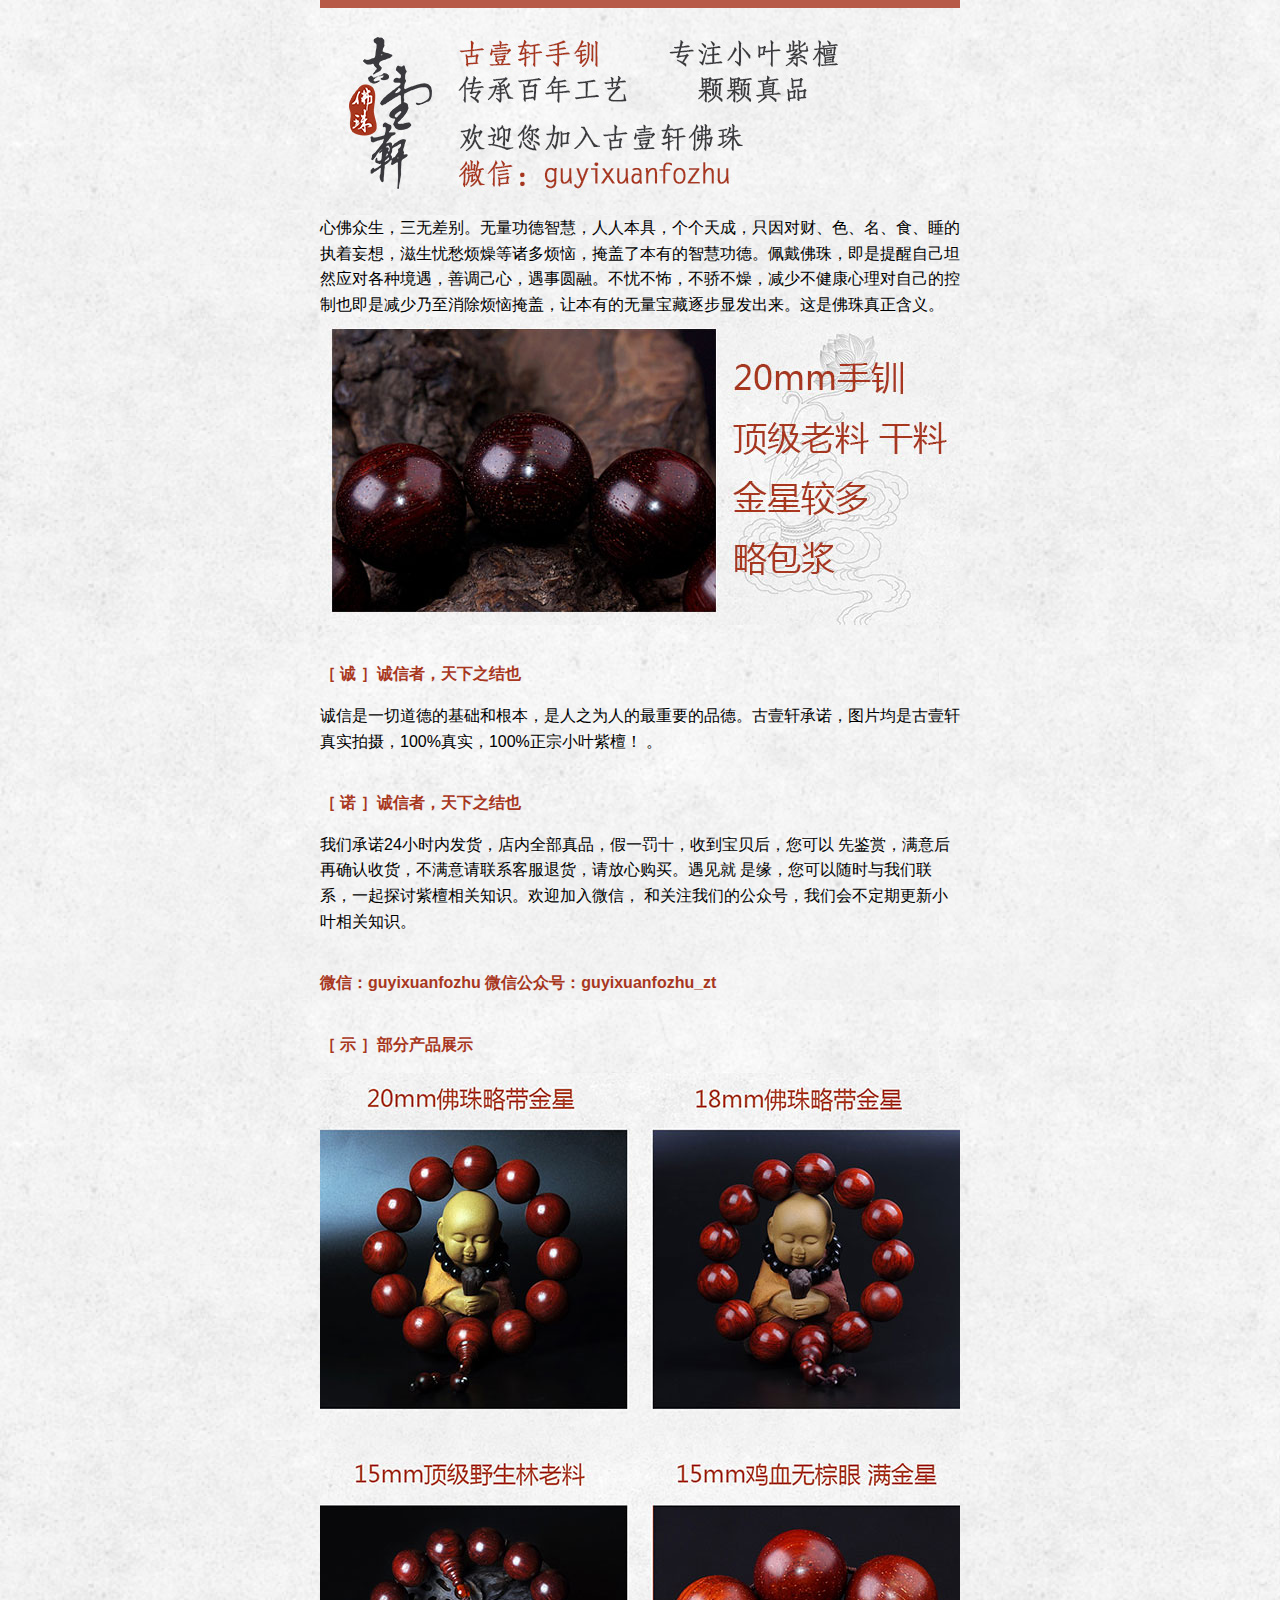
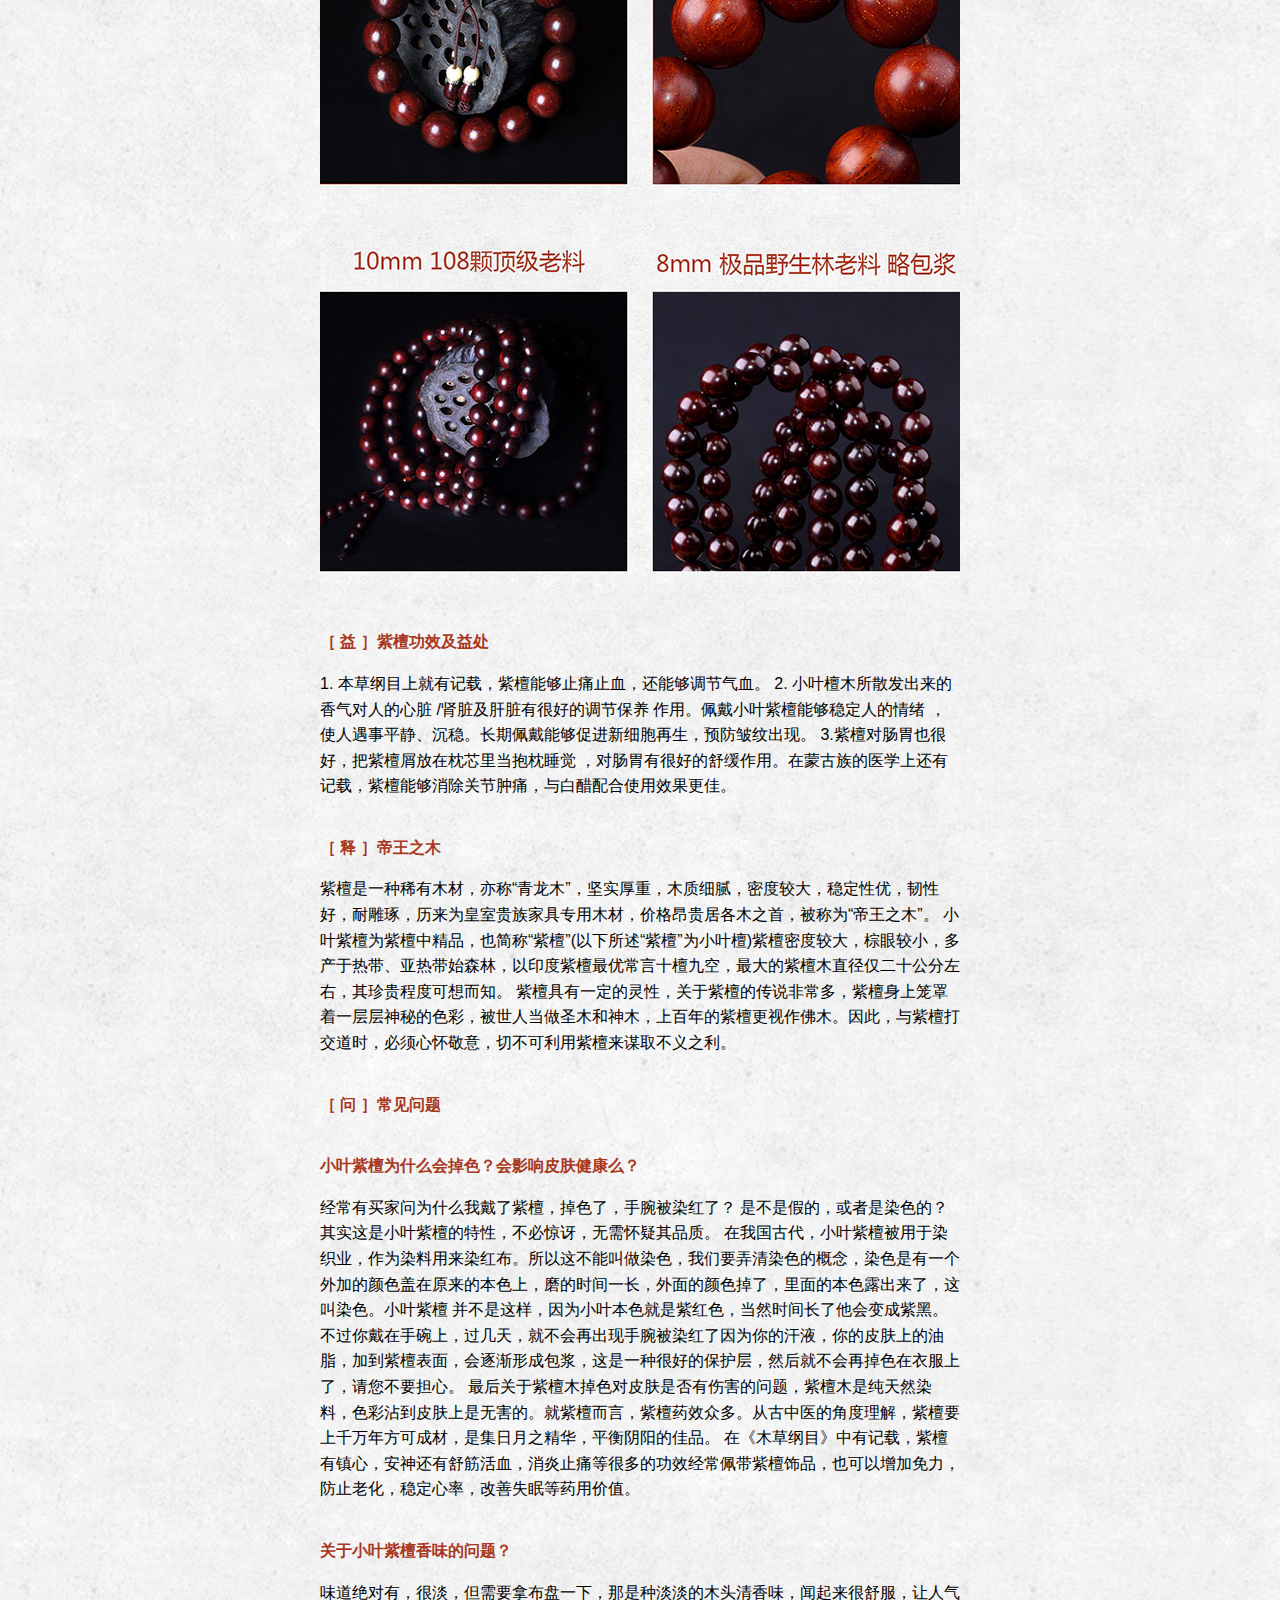
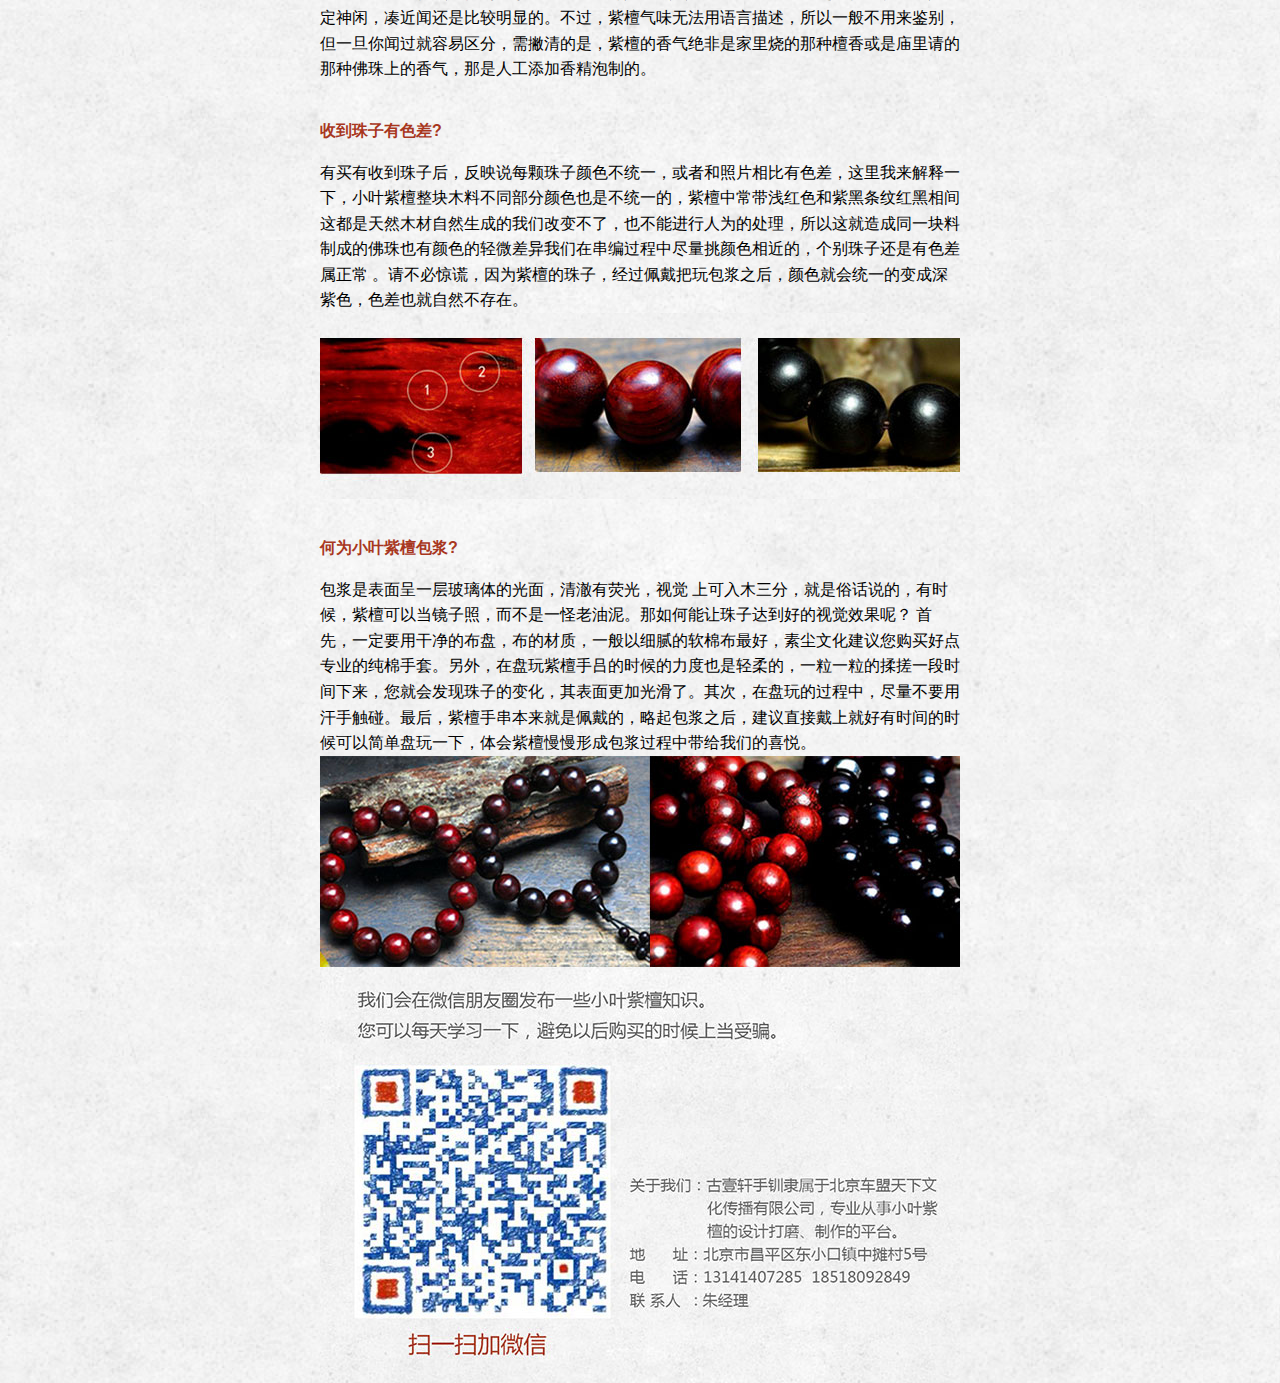
<file: index.html>
<!DOCTYPE html PUBLIC "-//W3C//DTD XHTML 1.0 Transitional//EN" "http://www.w3.org/TR/xhtml1/DTD/xhtml1-transitional.dtd">
<html xmlns="http://www.w3.org/1999/xhtml">
<head>
<meta name="viewport" content="width=device-width, initial-scale=1.0, minimum-scale=0.5, maximum-scale=2.0, user-scalable=yes" /> 
<meta http-equiv="Content-Type" content="text/html; charset=utf-8" />
<title>古壹轩</title>
<link href="css/cuicui.css" rel="stylesheet" type="text/css" />
</head>

<body>
<div class="maxWidth " > <img src="images/01.jpg" /> 
<div class="flex2 ">
           心佛众生，三无差别。无量功德智慧，人人本具，个个天成，只因对财、色、名、食、睡的执着妄想，滋生忧愁烦燥等诸多烦恼，掩盖了本有的智慧功德。佩戴佛珠，即是提醒自己坦然应对各种境遇，善调己心，遇事圆融。不忧不怖，不骄不燥，减少不健康心理对自己的控制也即是减少乃至消除烦恼掩盖，让本有的无量宝藏逐步显发出来。这是佛珠真正含义。
       </div>

<img src="images/03.jpg" /> 
<div class="flex2 "> <p class="flex3 ">［ 诚 ］诚信者，天下之结也</p>
           <a class="flex2 ">  诚信是一切道德的基础和根本，是人之为人的最重要的品德。古壹轩承诺，图片均是古壹轩真实拍摄，100%真实，100%正宗小叶紫檀！
。
</a>
         
       </div>

<div class="flex2 "> <p class="flex3 ">［ 诺 ］诚信者，天下之结也</p>
           <a class="flex2 ">   我们承诺24小时内发货，店内全部真品，假一罚十，收到宝贝后，您可以
先鉴赏，满意后再确认收货，不满意请联系客服退货，请放心购买。遇见就
是缘，您可以随时与我们联系，一起探讨紫檀相关知识。欢迎加入微信，
和关注我们的公众号，我们会不定期更新小叶相关知识。</a>
<p class="flex3 ">微信：guyixuanfozhu  微信公众号：guyixuanfozhu_zt</p>
  </div>
<div class="flex2 ">
 <p class="flex3 ">［ 示 ］部分产品展示</p><img src="images/06-1.jpg" /><img src="images/07.jpg" /><img src="images/08.jpg" />
  </div>

<div class="flex2 "> <p class="flex3 ">［ 益 ］紫檀功效及益处</p>
           <a class="flex2 ">    1. 本草纲目上就有记载，紫檀能够止痛止血，还能够调节气血。
2. 小叶檀木所散发出来的香气对人的心脏 /肾脏及肝脏有很好的调节保养         作用。佩戴小叶紫檀能够稳定人的情绪 ，使人遇事平静、沉稳。长期佩戴能够促进新细胞再生，预防皱纹出现。
3.紫檀对肠胃也很好，把紫檀屑放在枕芯里当抱枕睡觉 ，对肠胃有很好的舒缓作用。在蒙古族的医学上还有记载，紫檀能够消除关节肿痛，与白醋配合使用效果更佳。</a>
  </div>

<div class="flex2 "><p class="flex3 ">［ 释 ］帝王之木</p>
           <a class="flex2 "> 紫檀是一种稀有木材，亦称“青龙木”，坚实厚重，木质细腻，密度较大，稳定性优，韧性好，耐雕琢，历来为皇室贵族家具专用木材，价格昂贵居各木之首，被称为“帝王之木”。
      小叶紫檀为紫檀中精品，也简称“紫檀”(以下所述“紫檀”为小叶檀)紫檀密度较大，棕眼较小，多产于热带、亚热带始森林，以印度紫檀最优常言十檀九空，最大的紫檀木直径仅二十公分左右，其珍贵程度可想而知。
       紫檀具有一定的灵性，关于紫檀的传说非常多，紫檀身上笼罩着一层层神秘的色彩，被世人当做圣木和神木，上百年的紫檀更视作佛木。因此，与紫檀打交道时，必须心怀敬意，切不可利用紫檀来谋取不义之利。</a>


           
  </div>
 
  <div class="flex2" ><p class="flex3 ">［ 问 ］常见问题</p>
       
    <p class="flex3 ">小叶紫檀为什么会掉色？会影响皮肤健康么？</p>
           <a class="flex2 "> 经常有买家问为什么我戴了紫檀，掉色了，手腕被染红了？ 是不是假的，或者是染色的？其实这是小叶紫檀的特性，不必惊讶，无需怀疑其品质。
      在我国古代，小叶紫檀被用于染织业，作为染料用来染红布。所以这不能叫做染色，我们要弄清染色的概念，染色是有一个外加的颜色盖在原来的本色上，磨的时间一长，外面的颜色掉了，里面的本色露出来了，这叫染色。小叶紫檀 并不是这样，因为小叶本色就是紫红色，当然时间长了他会变成紫黑。不过你戴在手碗上，过几天，就不会再出现手腕被染红了因为你的汗液，你的皮肤上的油脂，加到紫檀表面，会逐渐形成包浆，这是一种很好的保护层，然后就不会再掉色在衣服上了，请您不要担心。
      最后关于紫檀木掉色对皮肤是否有伤害的问题，紫檀木是纯天然染料，色彩沾到皮肤上是无害的。就紫檀而言，紫檀药效众多。从古中医的角度理解，紫檀要上千万年方可成材，是集日月之精华，平衡阴阳的佳品。
      在《木草纲目》中有记载，紫檀有镇心，安神还有舒筋活血，消炎止痛等很多的功效经常佩带紫檀饰品，也可以增加免力，防止老化，稳定心率，改善失眠等药用价值。

</a>
    <p class="flex3 ">关于小叶紫檀香味的问题？</p>
    <a class="flex2 ">  味道绝对有，很淡，但需要拿布盘一下，那是种淡淡的木头清香味，闻起来很舒服，让人气定神闲，凑近闻还是比较明显的。不过，紫檀气味无法用语言描述，所以一般不用来鉴别，但一旦你闻过就容易区分，需撇清的是，紫檀的香气绝非是家里烧的那种檀香或是庙里请的那种佛珠上的香气，那是人工添加香精泡制的。
</a>

    <p class="flex3 ">收到珠子有色差?</p>
    <a class="flex2 "> 有买有收到珠子后，反映说每颗珠子颜色不统一，或者和照片相比有色差，这里我来解释一下，小叶紫檀整块木料不同部分颜色也是不统一的，紫檀中常带浅红色和紫黑条纹红黑相间这都是天然木材自然生成的我们改变不了，也不能进行人为的处理，所以这就造成同一块料制成的佛珠也有颜色的轻微差异我们在串编过程中尽量挑颜色相近的，个别珠子还是有色差属正常 。请不必惊谎，因为紫檀的珠子，经过佩戴把玩包浆之后，颜色就会统一的变成深紫色，色差也就自然不存在。
</a>
<img src="images/16.jpg" />
 <p class="flex3 ">何为小叶紫檀包浆?</p>
    <a class="flex2 "> 包浆是表面呈一层玻璃体的光面，清澈有荧光，视觉 上可入木三分，就是俗话说的，有时候，紫檀可以当镜子照，而不是一怪老油泥。那如何能让珠子达到好的视觉效果呢？
首先，一定要用干净的布盘，布的材质，一般以细腻的软棉布最好，素尘文化建议您购买好点专业的纯棉手套。另外，在盘玩紫檀手吕的时候的力度也是轻柔的，一粒一粒的揉搓一段时间下来，您就会发现珠子的变化，其表面更加光滑了。其次，在盘玩的过程中，尽量不要用汗手触碰。最后，紫檀手串本来就是佩戴的，略起包浆之后，建议直接戴上就好有时间的时候可以简单盘玩一下，体会紫檀慢慢形成包浆过程中带给我们的喜悦。     
</a>
<img src="images/17.jpg" />




</div>
<img src="images/22.jpg" /></div>
</body>
</html>
</file>
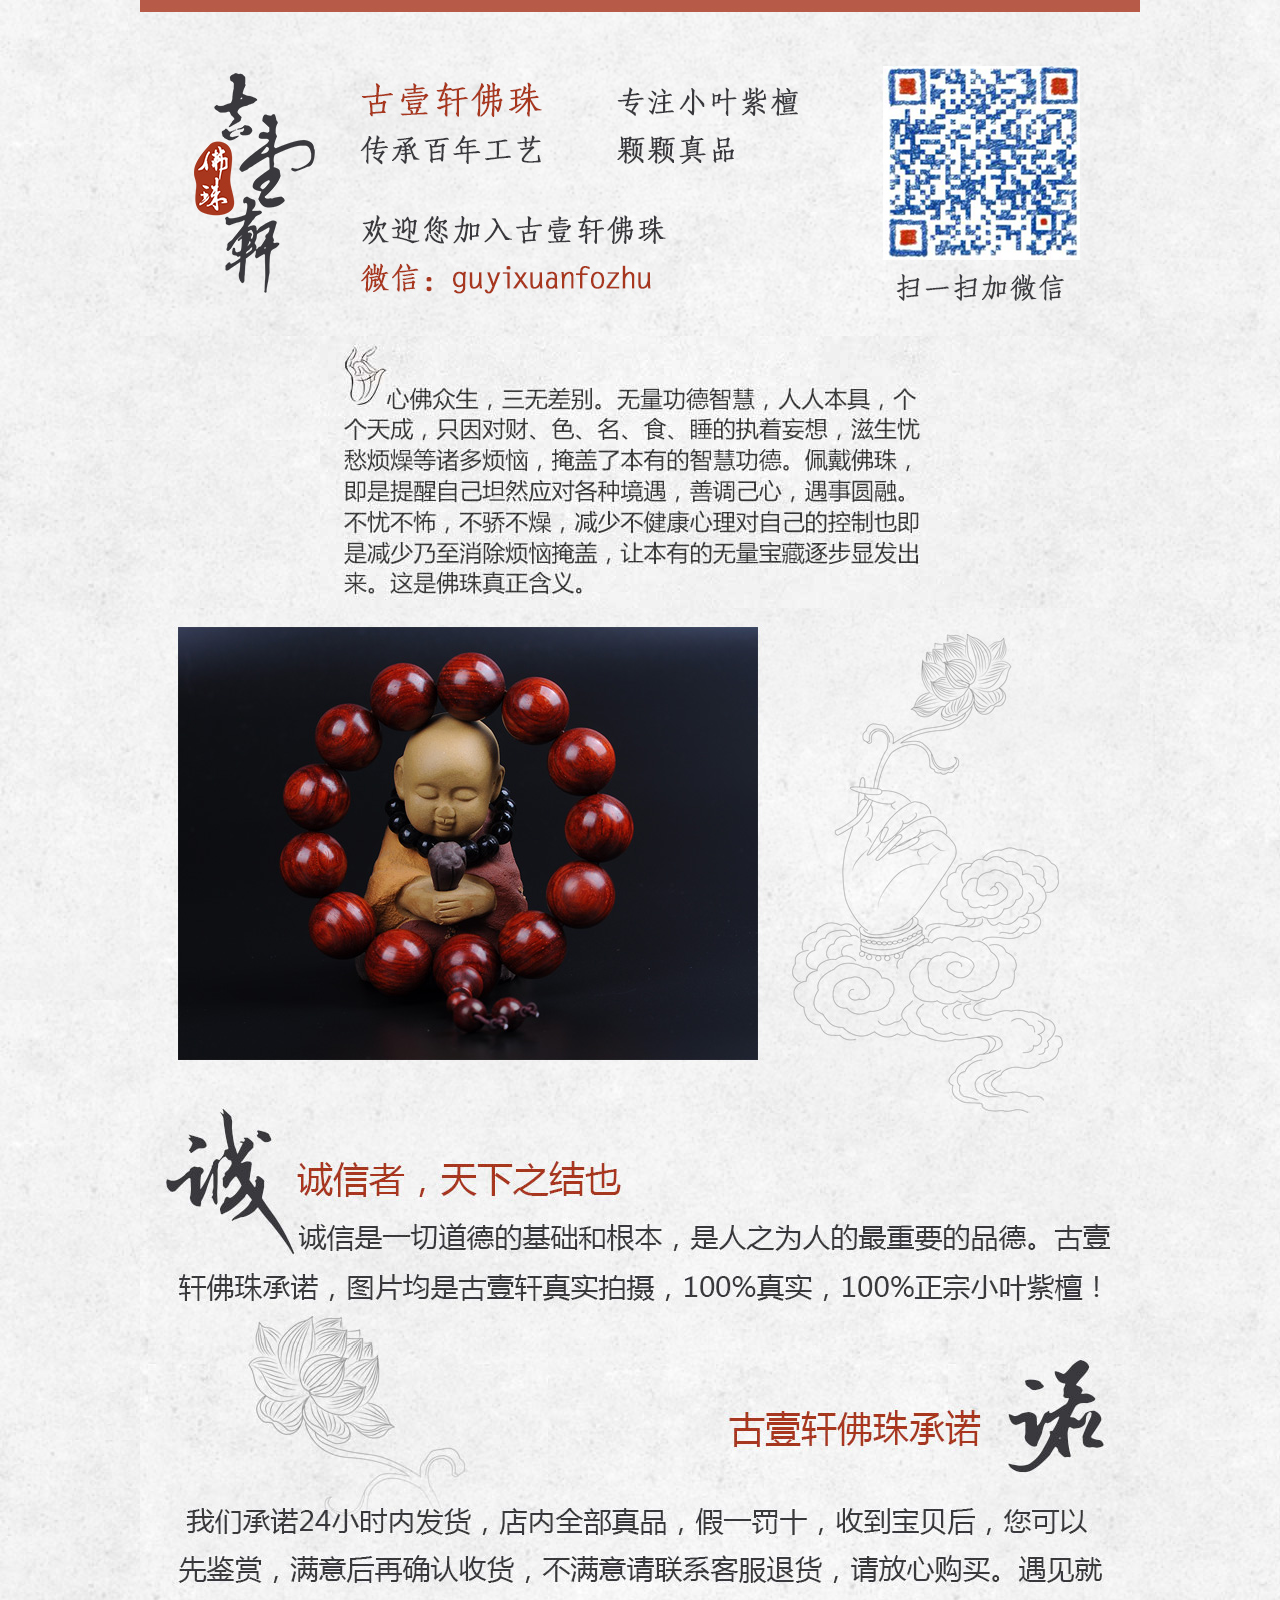
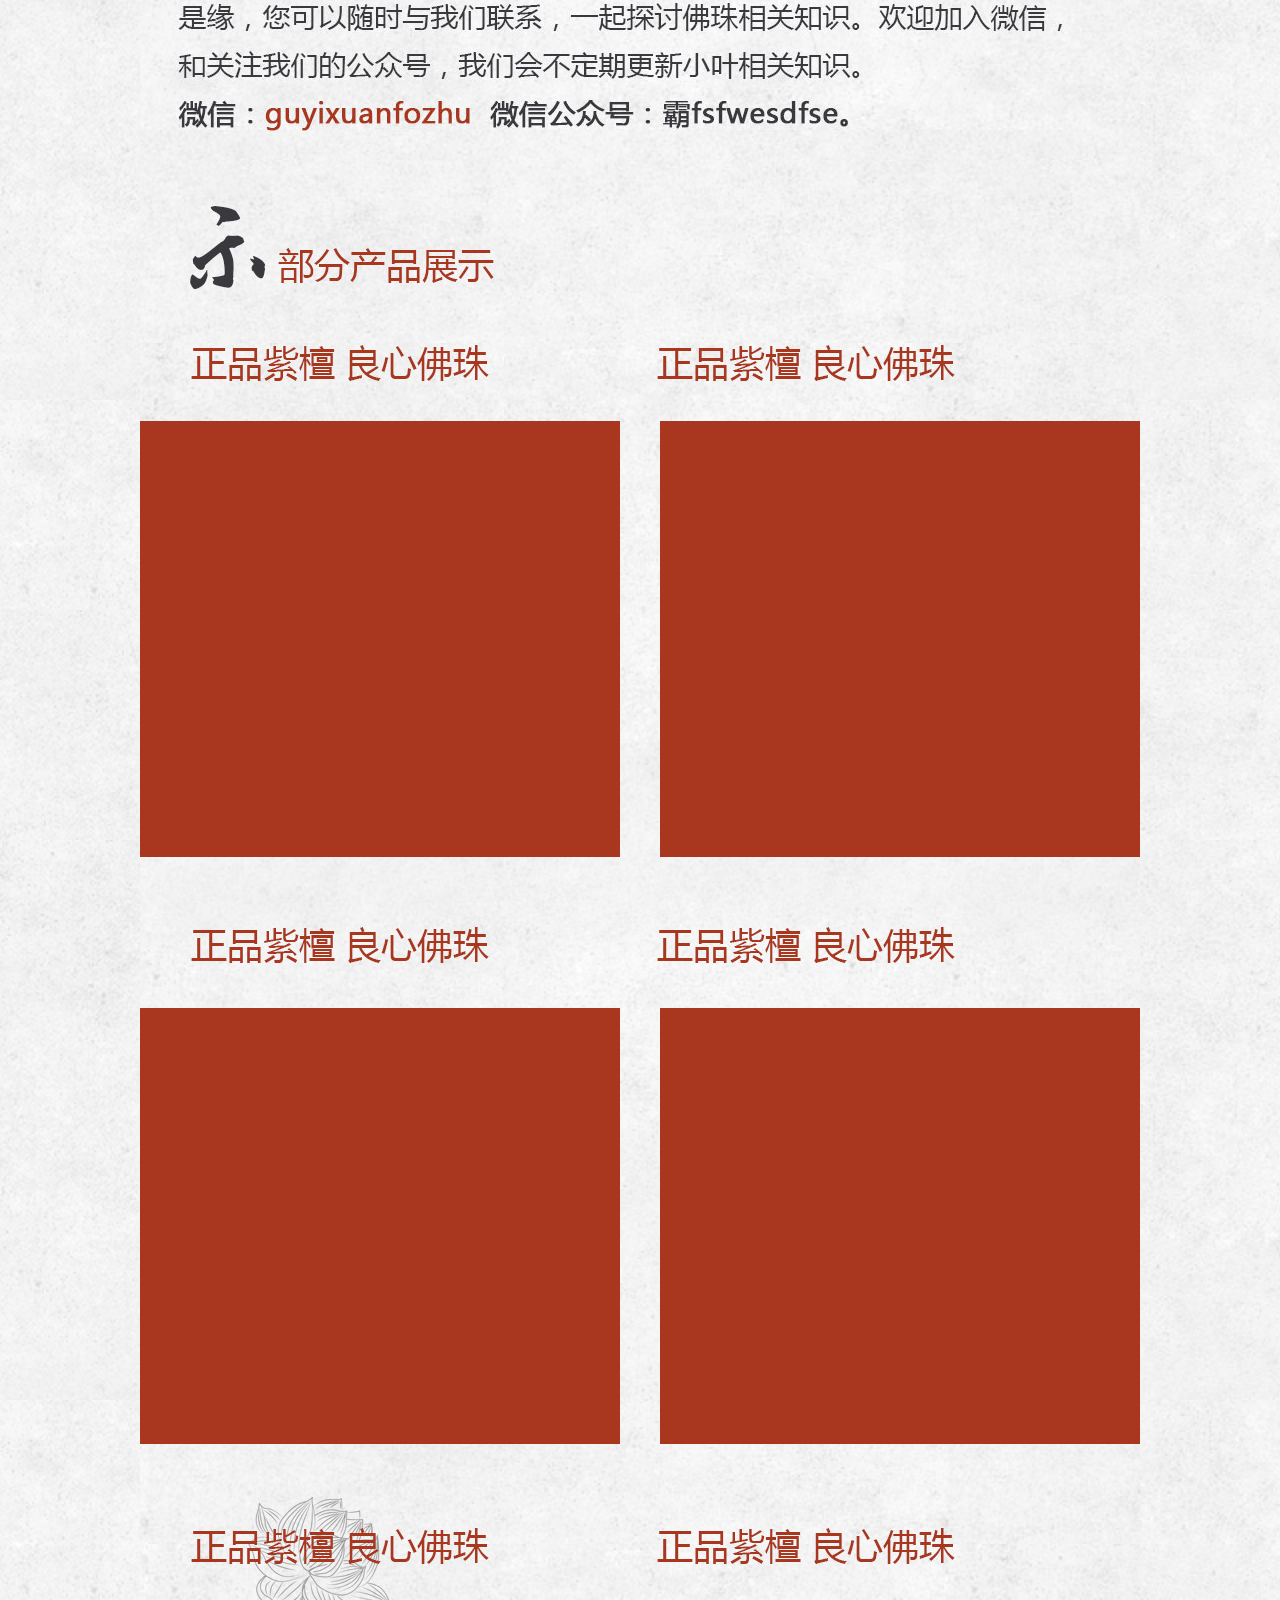
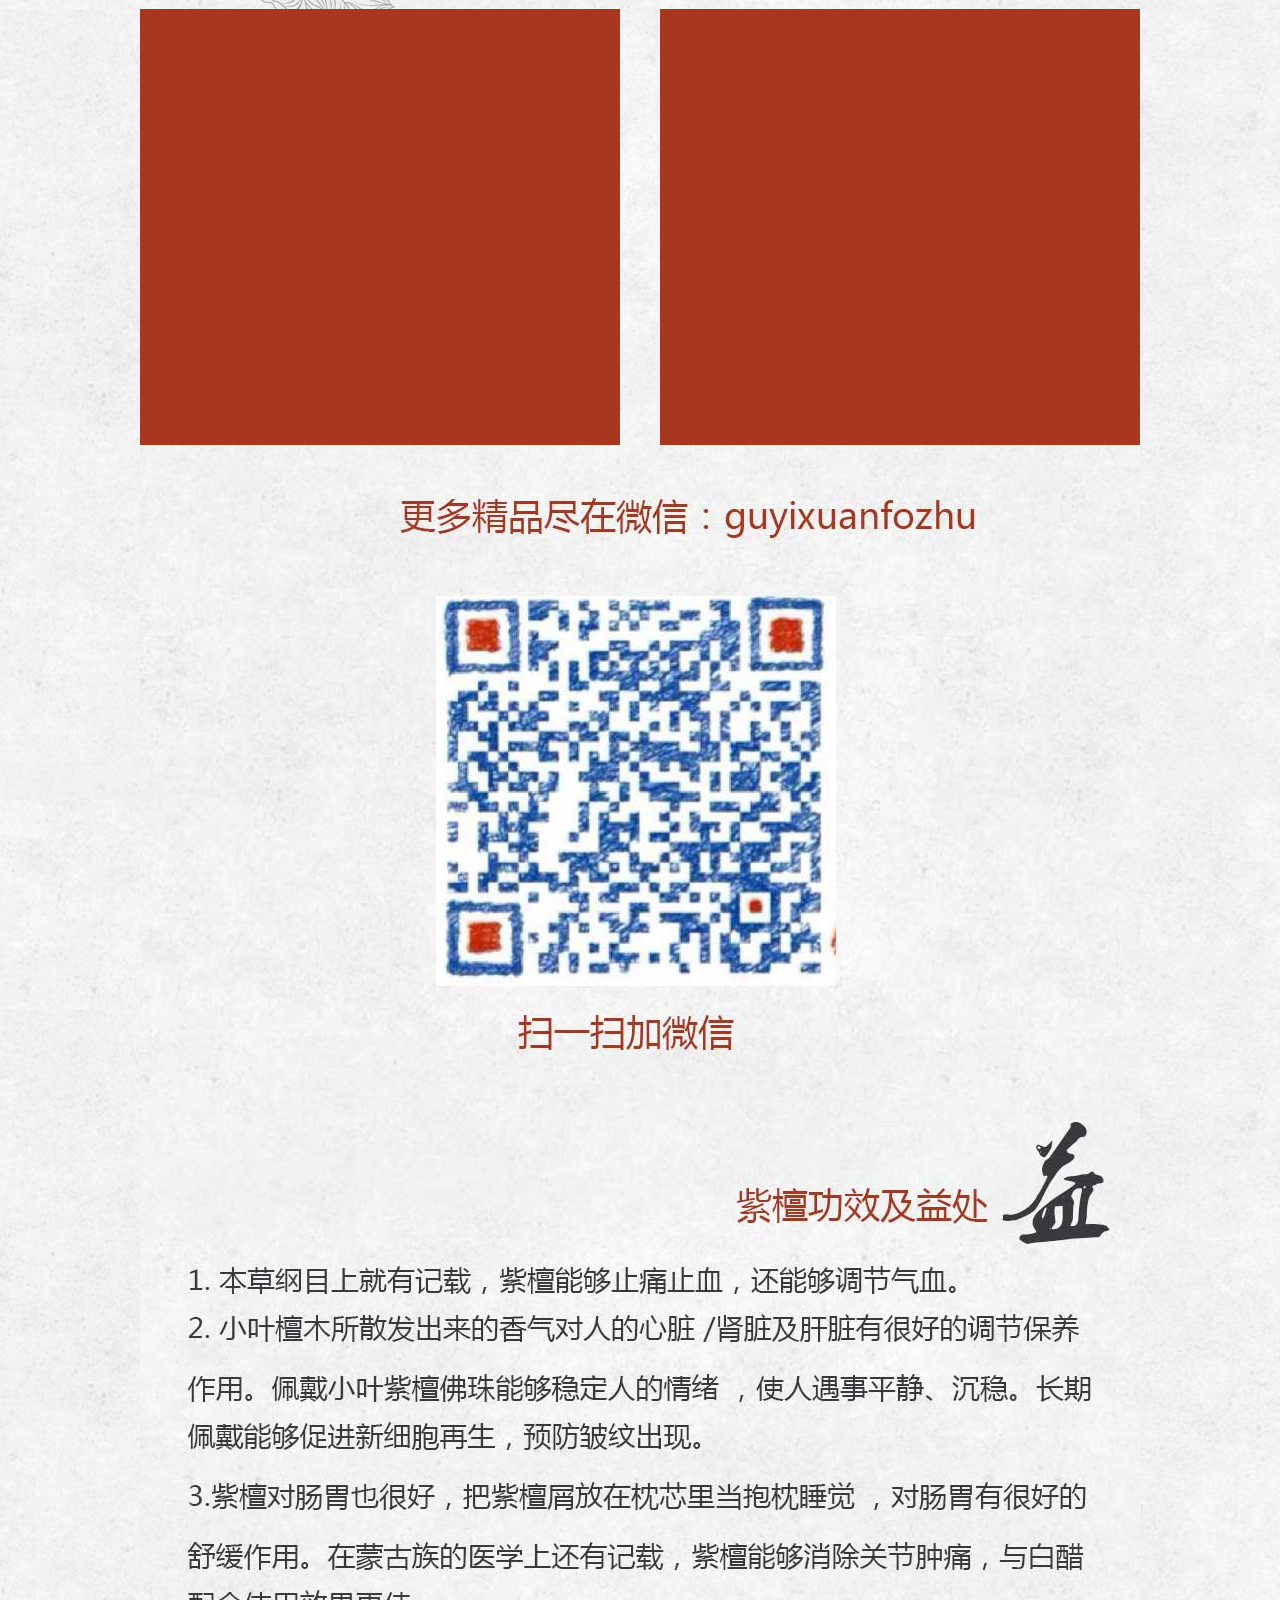
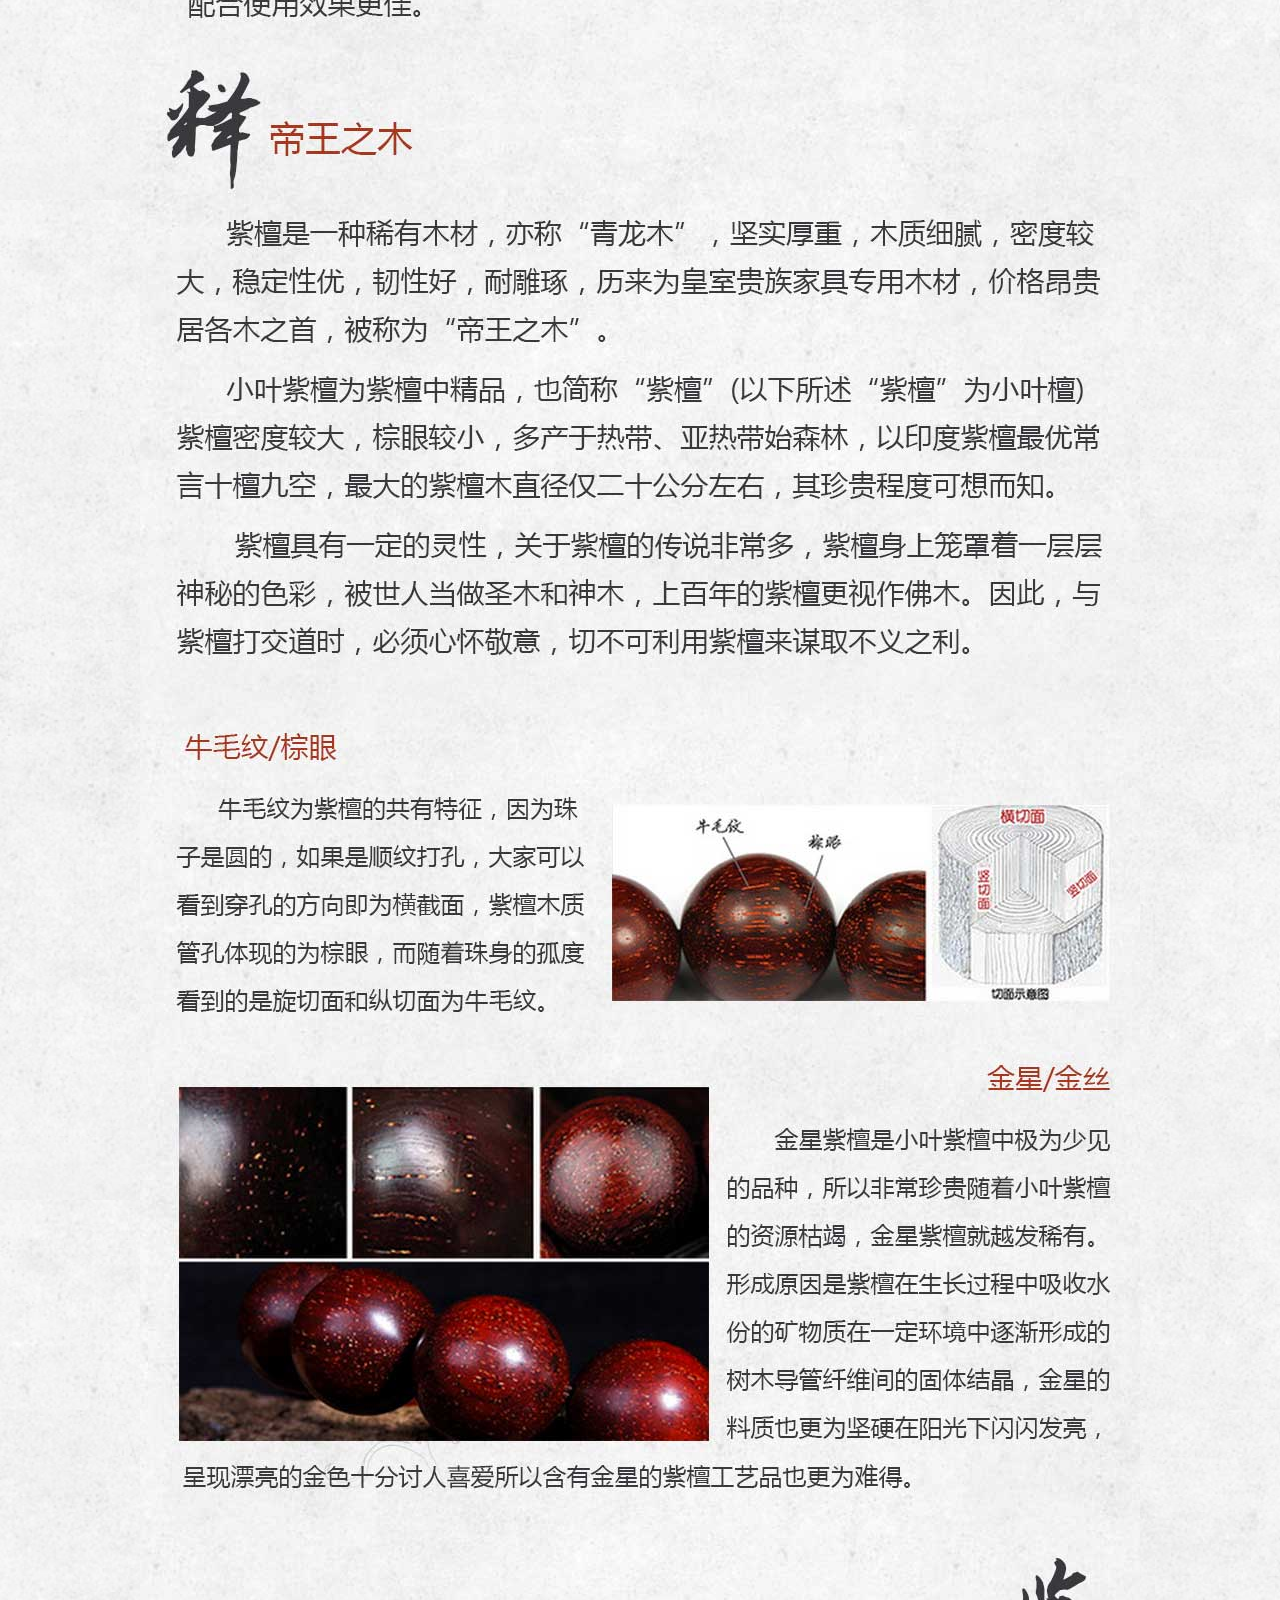
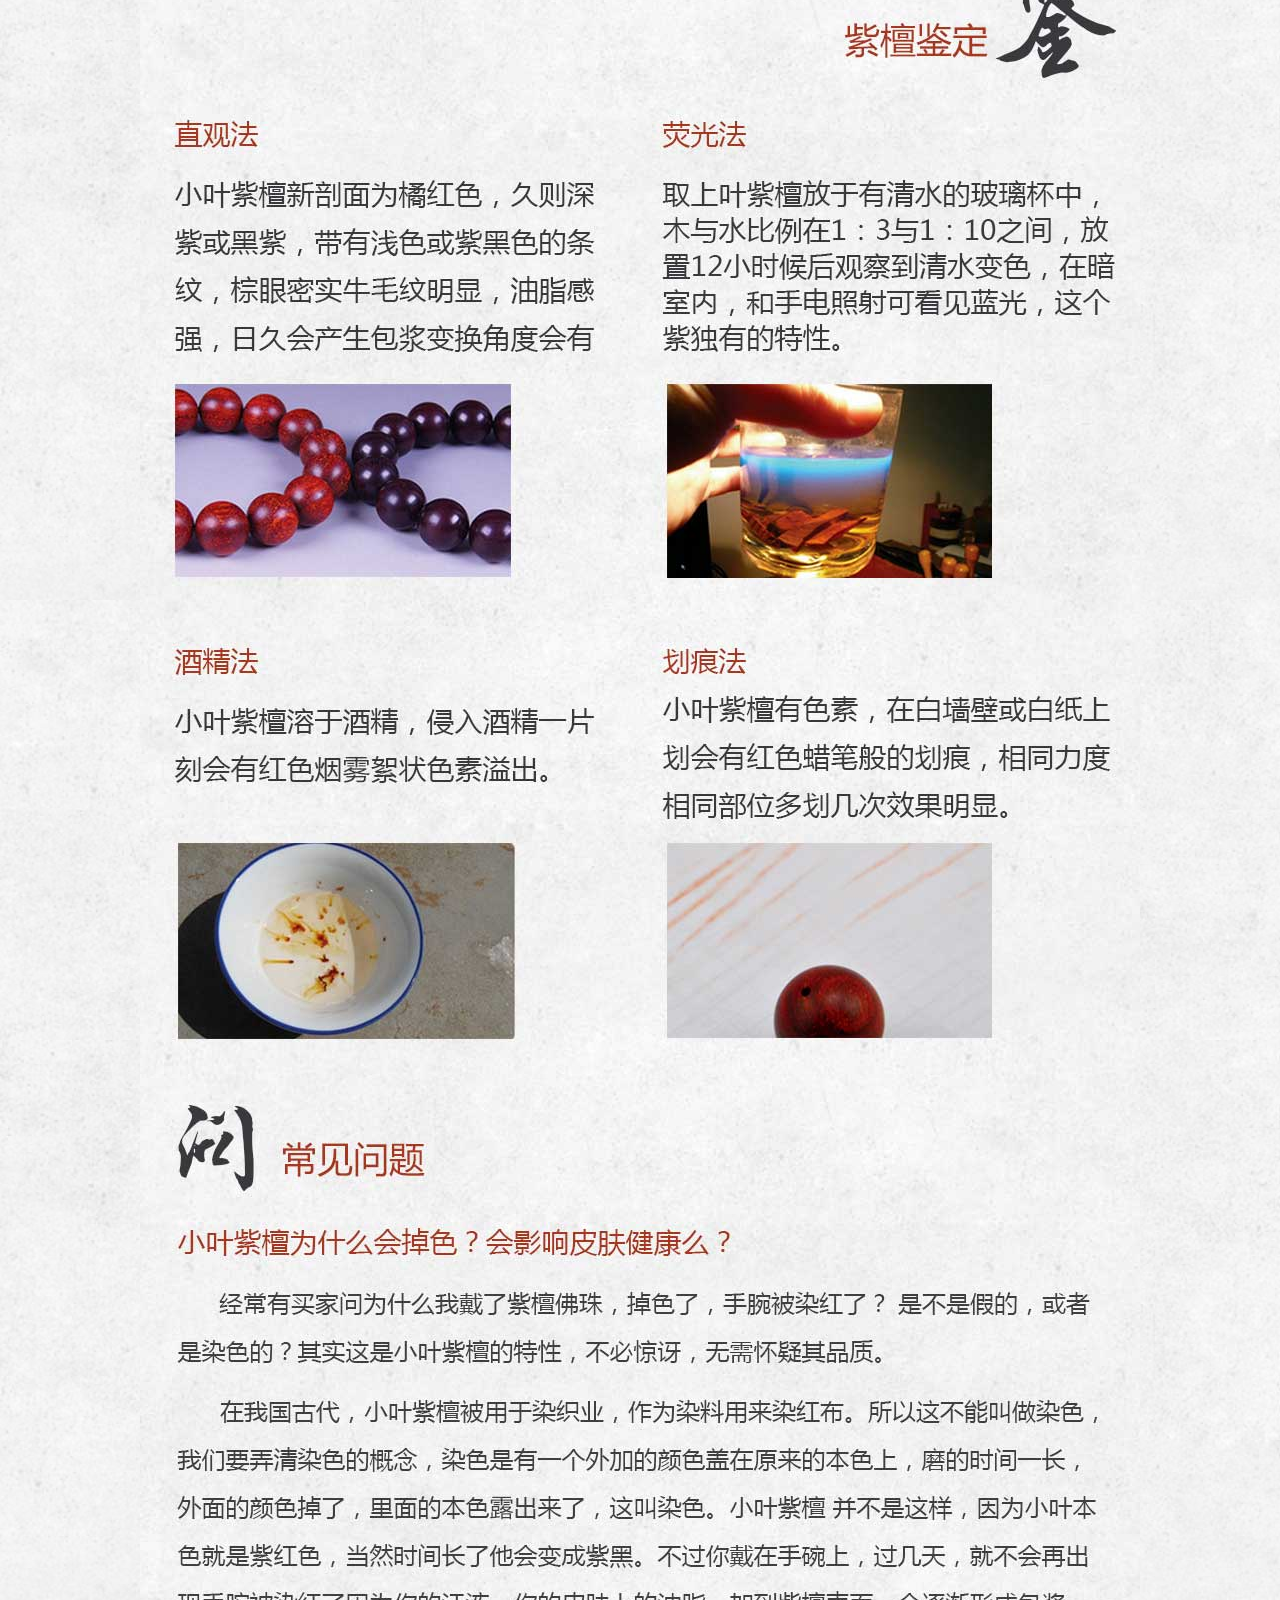
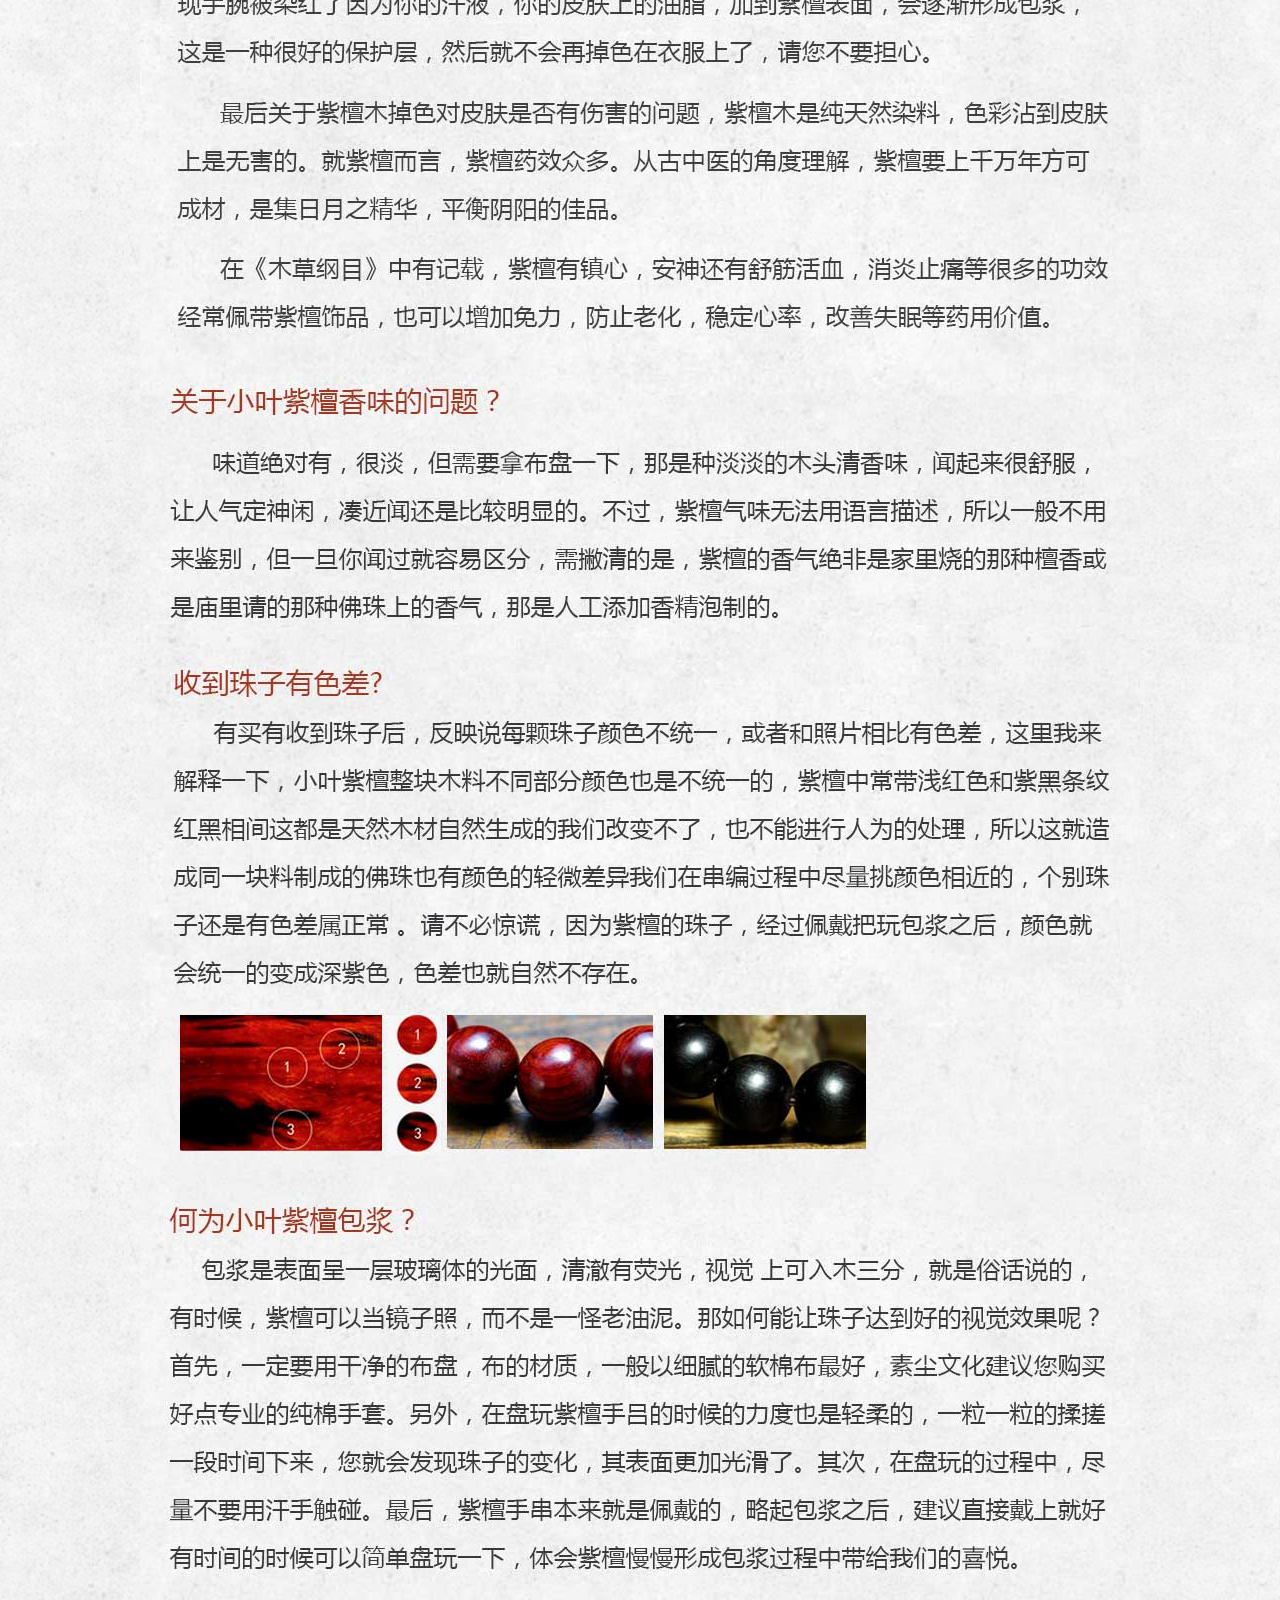
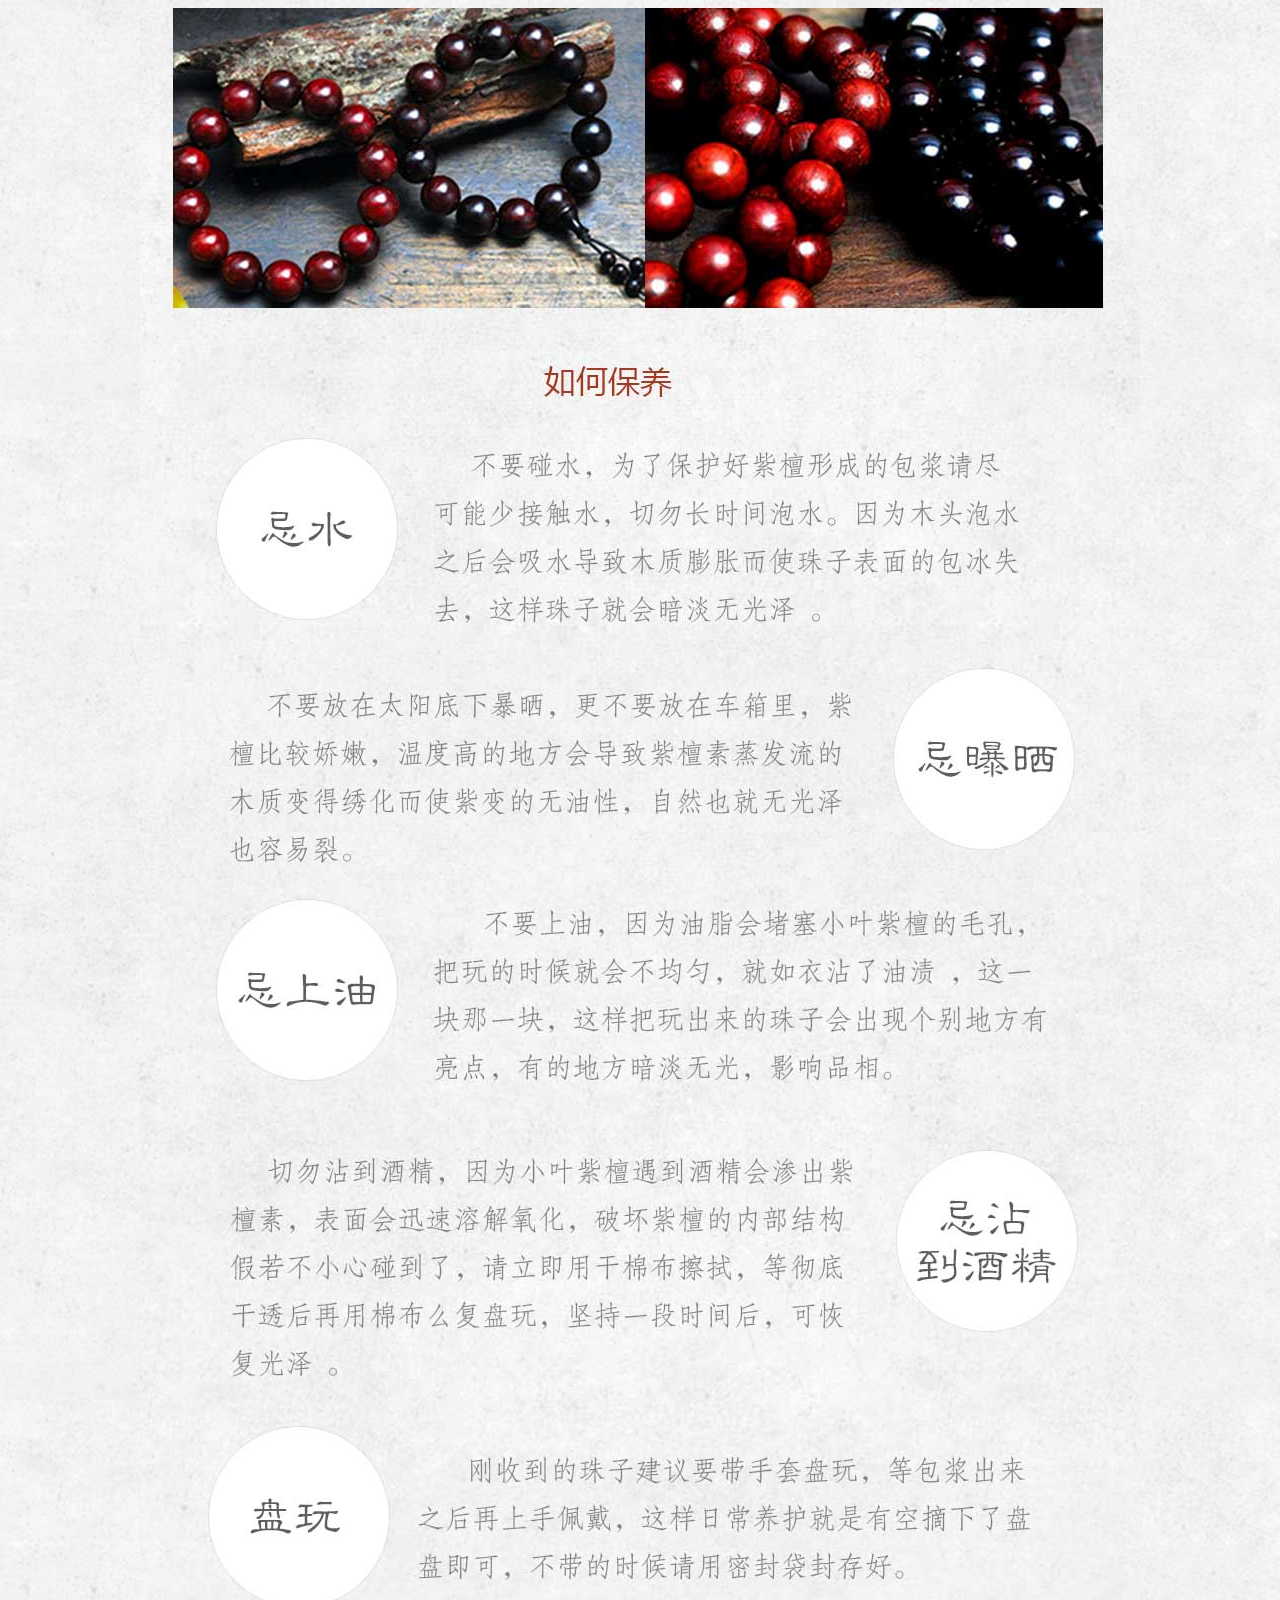
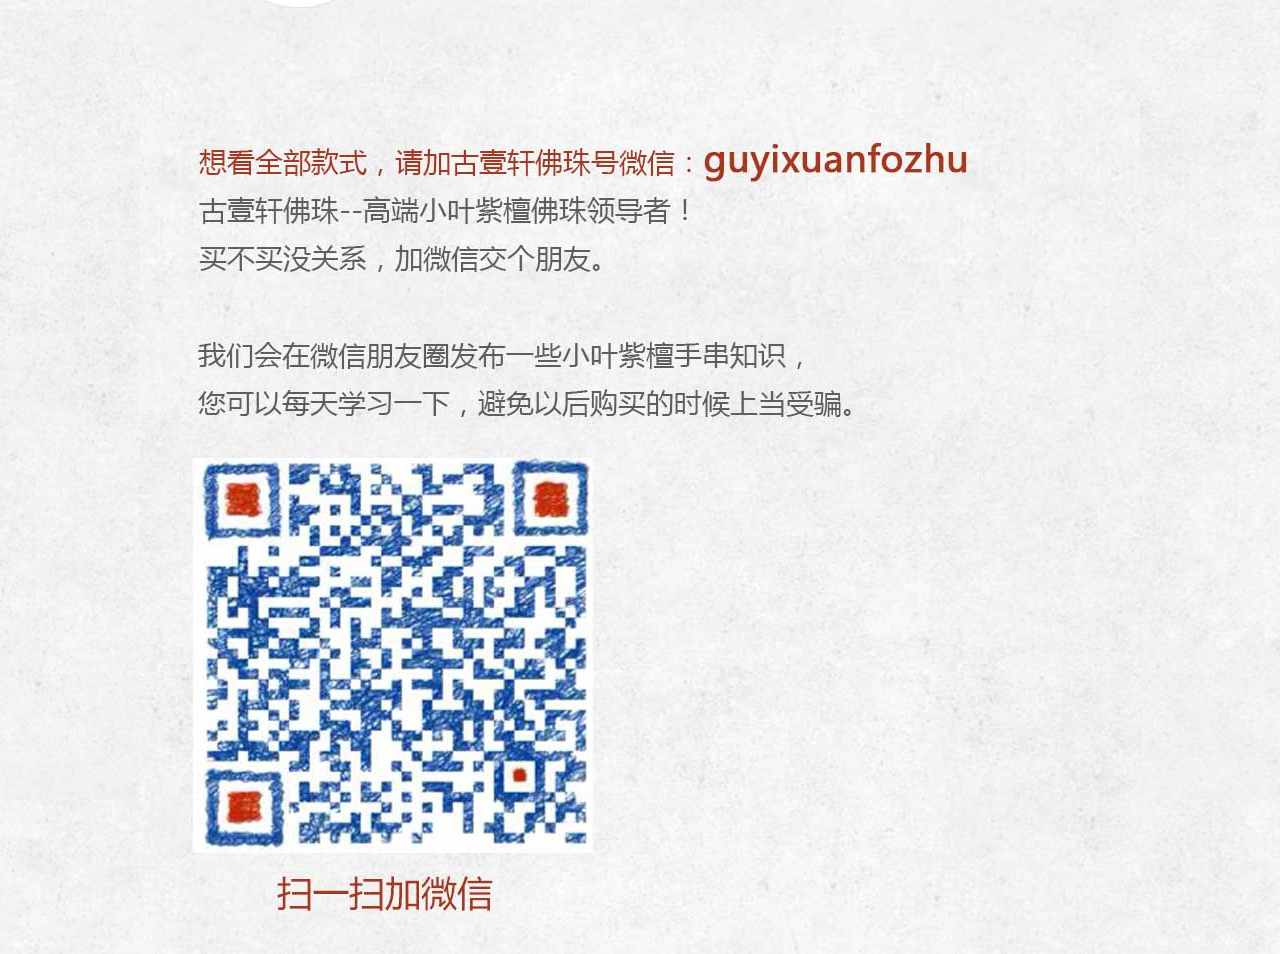
<file: DFS/index.html>
<!DOCTYPE html PUBLIC "-//W3C//DTD XHTML 1.0 Transitional//EN" "http://www.w3.org/TR/xhtml1/DTD/xhtml1-transitional.dtd">
<html xmlns="http://www.w3.org/1999/xhtml">
<head>
<meta http-equiv="Content-Type" content="text/html; charset=utf-8" />
<title>无标题文档</title>
<link href="css/cuicui.css" rel="stylesheet" type="text/css" />
</head>

<body>
<div class="content" > <img src="images/01.jpg" /><img src="images/02.jpg" /> <img src="images/03.jpg" /><img src="images/04.jpg" /> <img src="images/05.jpg" /><img src="images/06.jpg" /> <img src="images/07.jpg" /><img src="images/08.jpg" /> <img src="images/09.jpg" /><img src="images/10.jpg" /> <img src="images/11.jpg" /><img src="images/12.jpg" /> <img src="images/13.jpg" /><img src="images/14.jpg" /><img src="images/15.jpg" /><img src="images/16.jpg" /> <img src="images/17.jpg" /><img src="images/18.jpg" /><img src="images/19.jpg" /><img src="images/20.jpg" /> <img src="images/21.jpg" /><img src="images/22.jpg" /></div>
</body>
</html>
</file>
<file: css/cuicui.css>
@charset "utf-8";
/* CSS Document */
html,body{ width:auto; }
body{ background:url(../images/bg.jpg); margin:0; padding:0;text-align:center;  
  font-family: "Segoe UI", "Lucida Grande", Helvetica, Arial, "Microsoft YaHei", FreeSans, Arimo, "Droid Sans", "wenquanyi micro hei", "Hiragino Sans GB", "Hiragino Sans GB W3", "FontAwesome", sans-serif;
  font-weight: normal;  
  line-height: 1.6;}
.content{ margin:0px auto; }
.maxWidth {
  margin: 0 auto;  max-width: 640px;
}
.flex2 { line-height: 1.6; text-align:left;

}
.flex2 .flex3 { padding-top:20px;  font-weight:bold;  text-align:left; color:#a8371e;
}

.left-img { float: left; }
</file>
<file: DFS/css/cuicui.css>
@charset "utf-8";
/* CSS Document */
html,body{ width:100%;}
body{ background:url(../images/bg.jpg); margin:0; padding:0;text-align:center;}
.content{ width:1200px; margin:0px auto; }
</file>
